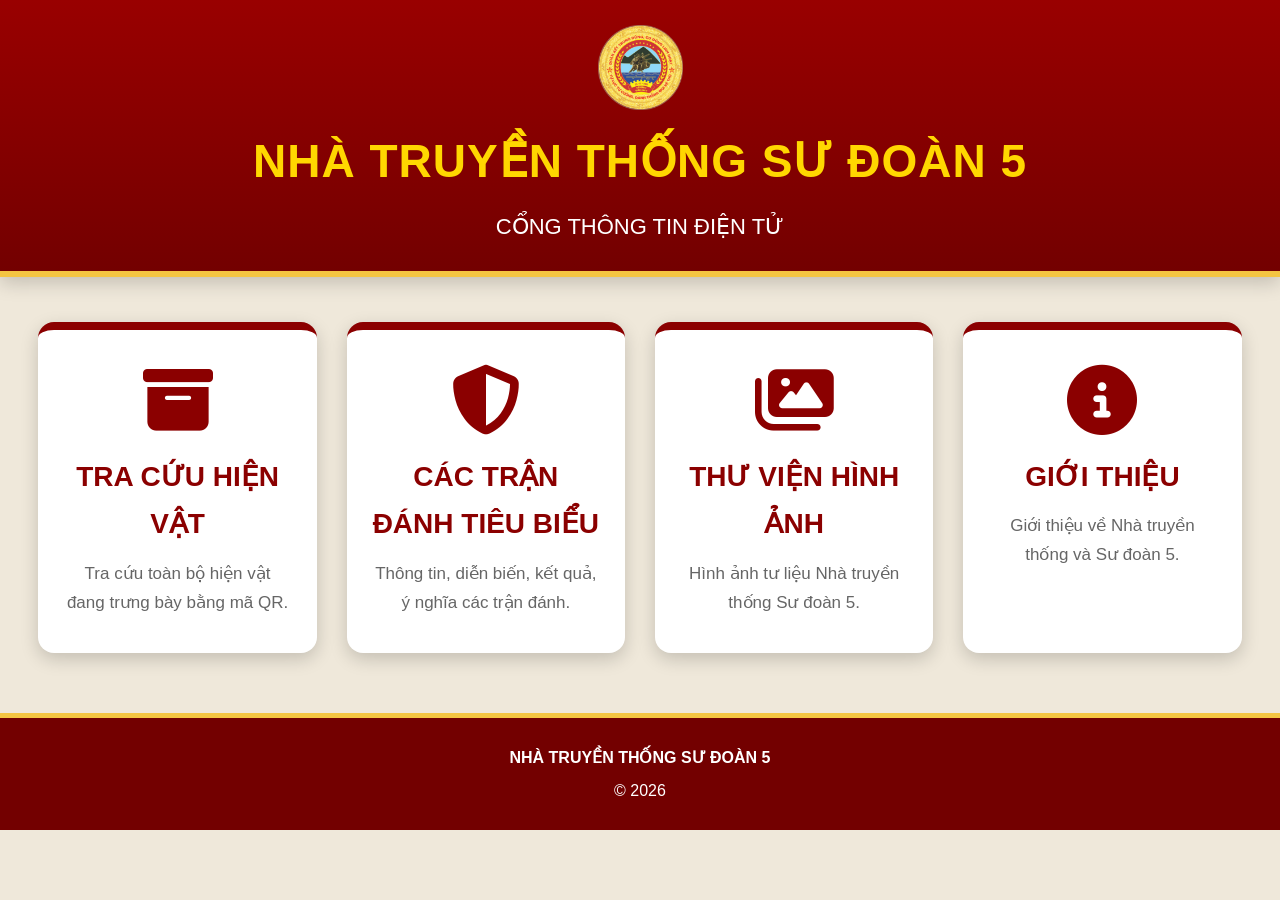
<file: index.html>
<!DOCTYPE html>
<html lang="vi">

<head>

<meta charset="UTF-8">

<meta name="viewport" content="width=device-width, initial-scale=1.0">

<title>Nhà truyền thống Sư đoàn 5</title>

<link rel="stylesheet" href="css/style.css">

<link rel="stylesheet"
href="https://cdnjs.cloudflare.com/ajax/libs/font-awesome/6.5.2/css/all.min.css">

</head>

<body>

<header class="top-header">

<div class="container">

<img src="images/logo.png" class="logo">

<h1>NHÀ TRUYỀN THỐNG SƯ ĐOÀN 5</h1>

<p>CỔNG THÔNG TIN ĐIỆN TỬ</p>

</div>

</header>

<main class="container">

<div class="menu-grid">

<a href="artifacts.html" class="menu-card">

<i class="fa-solid fa-box-archive"></i>

<h2>TRA CỨU HIỆN VẬT</h2>

<p>
Tra cứu toàn bộ hiện vật đang trưng bày bằng mã QR.
</p>

</a>

<a href="battles.html" class="menu-card">

<i class="fa-solid fa-shield-halved"></i>

<h2>CÁC TRẬN ĐÁNH TIÊU BIỂU</h2>

<p>
Thông tin, diễn biến, kết quả, ý nghĩa các trận đánh.
</p>

</a>

<a href="gallery.html" class="menu-card">

<i class="fa-solid fa-images"></i>

<h2>THƯ VIỆN HÌNH ẢNH</h2>

<p>
Hình ảnh tư liệu Nhà truyền thống Sư đoàn 5.
</p>

</a>

<a href="about.html" class="menu-card">

<i class="fa-solid fa-circle-info"></i>

<h2>GIỚI THIỆU</h2>

<p>
Giới thiệu về Nhà truyền thống và Sư đoàn 5.
</p>

</a>

</div>

</main>

<footer>

<p><strong>NHÀ TRUYỀN THỐNG SƯ ĐOÀN 5</strong></p>

<p>© 2026</p>

</footer>

</body>

</html>
</file>
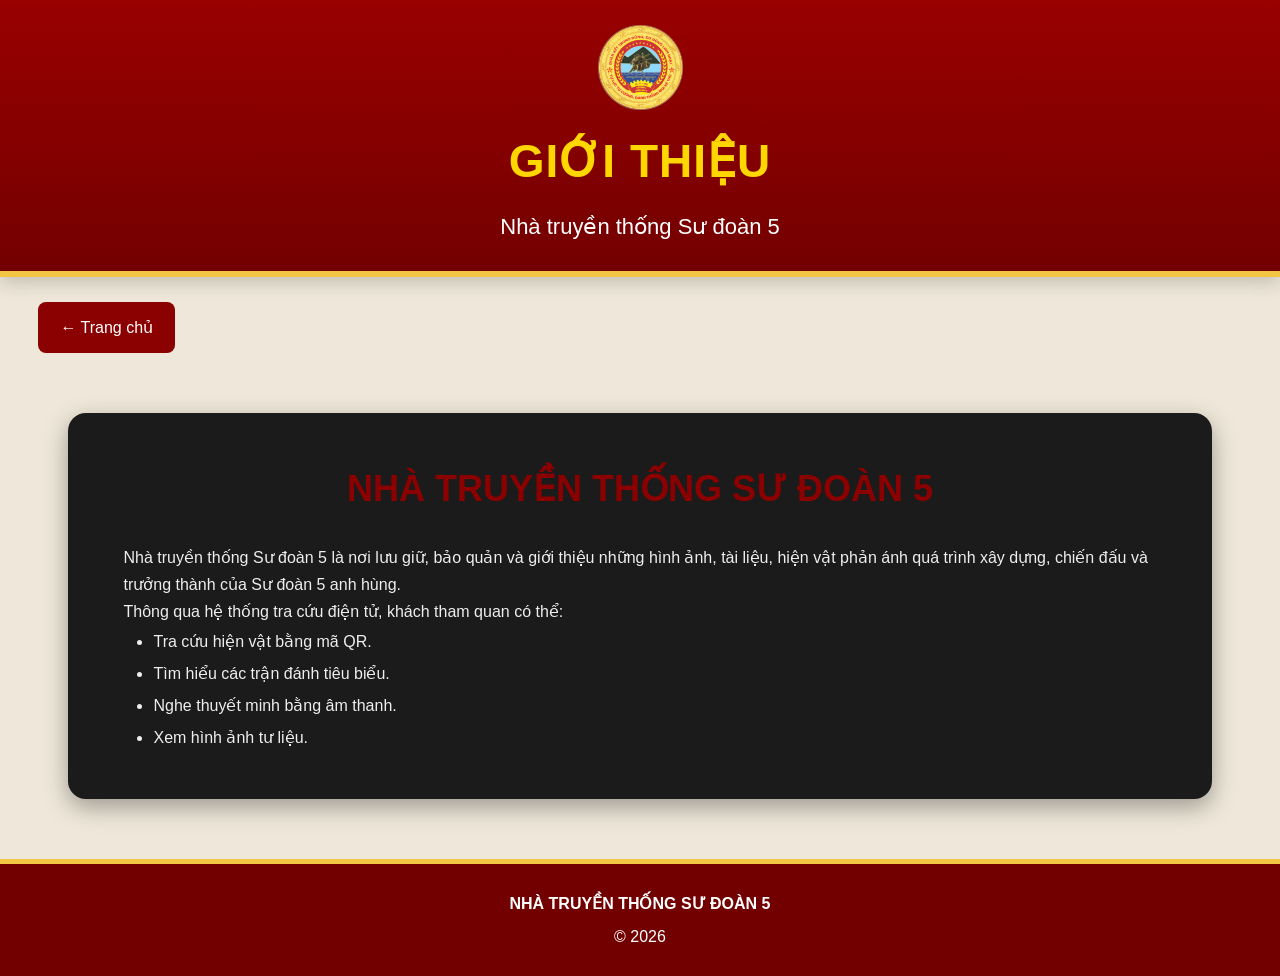
<file: about.html>
<!DOCTYPE html>
<html lang="vi">

<head>

<meta charset="UTF-8">
<meta name="viewport" content="width=device-width, initial-scale=1.0">

<title>Giới thiệu</title>

<link rel="stylesheet" href="css/style.css">

</head>

<body>

<header class="top-header">

<div class="container">

<img src="images/logo.png" class="logo">

<h1>GIỚI THIỆU</h1>

<p>Nhà truyền thống Sư đoàn 5</p>

</div>

</header>

<main class="container">

<a href="index.html" class="back-btn">

← Trang chủ

</a>

<div class="detail-card">

<h2>NHÀ TRUYỀN THỐNG SƯ ĐOÀN 5</h2>

<p>

Nhà truyền thống Sư đoàn 5 là nơi lưu giữ, bảo quản và giới thiệu những hình ảnh, tài liệu,
hiện vật phản ánh quá trình xây dựng, chiến đấu và trưởng thành của Sư đoàn 5 anh hùng.

</p>

<p>

Thông qua hệ thống tra cứu điện tử, khách tham quan có thể:

</p>

<ul style="margin-left:30px;line-height:2">

<li>Tra cứu hiện vật bằng mã QR.</li>

<li>Tìm hiểu các trận đánh tiêu biểu.</li>

<li>Nghe thuyết minh bằng âm thanh.</li>

<li>Xem hình ảnh tư liệu.</li>

</ul>

</div>

</main>

<footer>

<p><strong>NHÀ TRUYỀN THỐNG SƯ ĐOÀN 5</strong></p>

<p>© 2026</p>

</footer>

</body>

</html>
</file>
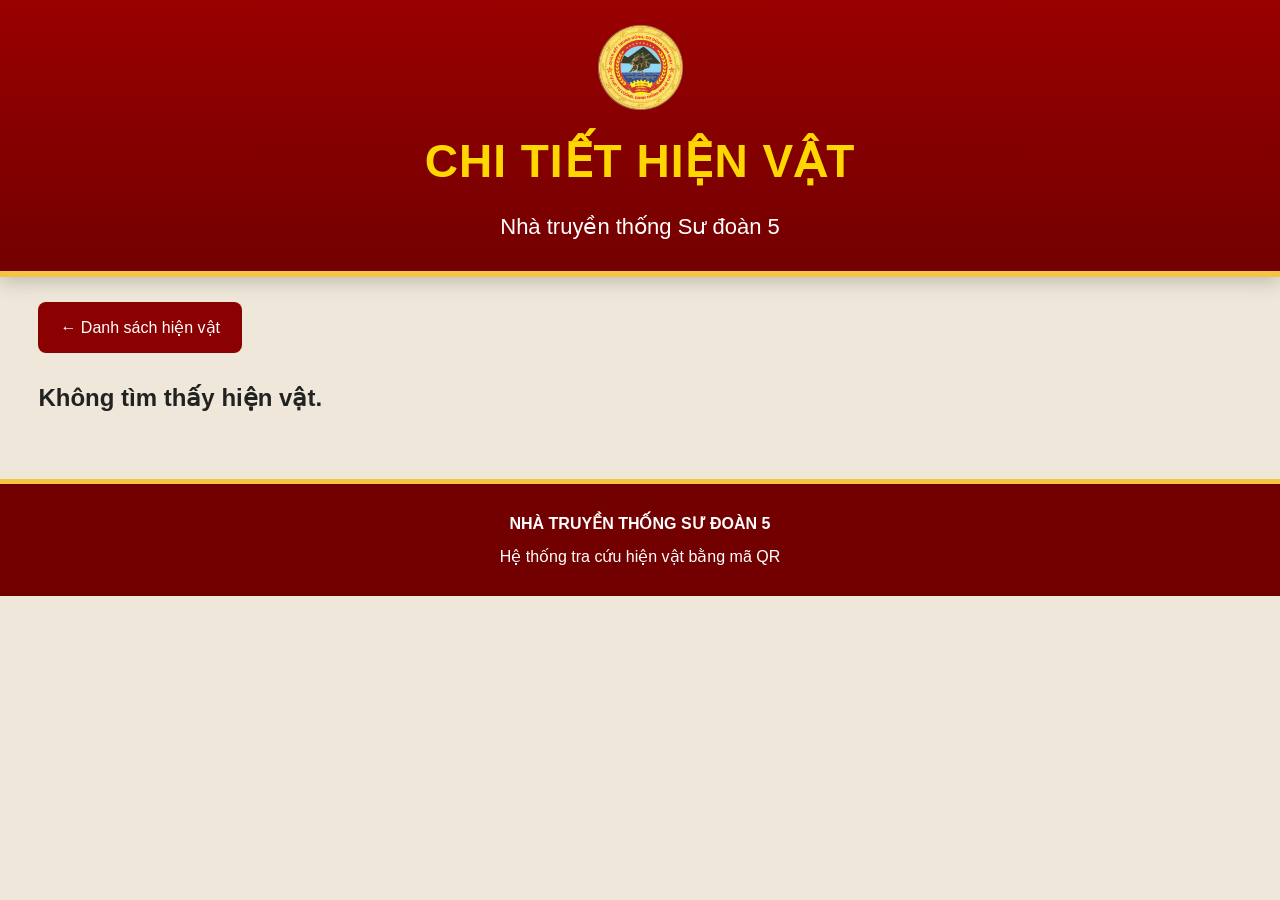
<file: artifact.html>
<!DOCTYPE html>
<html lang="vi">

<head>

<meta charset="UTF-8">
<meta name="viewport" content="width=device-width, initial-scale=1.0">

<title>Chi tiết hiện vật</title>

<link rel="stylesheet" href="css/style.css">

</head>

<body>

<header class="top-header">

<div class="container">

<img src="images/logo.png" class="logo">

<h1>CHI TIẾT HIỆN VẬT</h1>

<p>Nhà truyền thống Sư đoàn 5</p>

</div>

</header>

<main class="container">

<a href="artifacts.html" class="back-btn">
← Danh sách hiện vật
</a>

<div id="detail"></div>

</main>

<footer>

<p><strong>NHÀ TRUYỀN THỐNG SƯ ĐOÀN 5</strong></p>

<p>Hệ thống tra cứu hiện vật bằng mã QR</p>

</footer>

<script>

const params = new URLSearchParams(window.location.search);

const stt = Number(params.get("stt"));

fetch("data/museum.json?v=" + Date.now())

.then(res=>res.json())

.then(data=>{

const item=data.find(x=>Number(x.stt)===stt);

if(!item){

document.getElementById("detail").innerHTML="<h2>Không tìm thấy hiện vật.</h2>";

return;

}

/* ===== HIỆN VẬT STT 1 ===== */

if(item.stt===1){

const ten=item.ten.split(";").map(x=>x.trim());

const sohieu=Array.isArray(item.sohieu)?item.sohieu:String(item.sohieu).split("\n");

const tinhtrang=Array.isArray(item.tinhtrang)?item.tinhtrang:String(item.tinhtrang).split("\n");

let html=`

<div class="detail-card">

<h2>${item.ten}</h2>

<div class="weapon-grid">

`;

for(let i=0;i<3;i++){

html+=`

<div class="weapon-box">

<h3>${ten[i]||""}</h3>

<p><b>Số hiệu</b></p>

<p>${sohieu[i]||""}</p>

<hr>

<p><b>Tình trạng kỹ thuật</b></p>

<p>${tinhtrang[i]||""}</p>

</div>

`;

}

html+=`

</div>

<table>

<tr>

<td>Ghi chú</td>

<td>${item.ghichu||""}</td>

</tr>

</table>

</div>

`;

document.getElementById("detail").innerHTML=html;

return;

}

/* ===== CÁC HIỆN VẬT KHÁC ===== */

const soLieu=item.soluong
?item.soluong
:(Array.isArray(item.sohieu)
?item.sohieu.join("<br>")
:(item.sohieu||""));

const tinhTrang=Array.isArray(item.tinhtrang)
?item.tinhtrang.join("<br>")
:(item.tinhtrang||"");

document.getElementById("detail").innerHTML=`

<div class="detail-card">

<h2>${item.ten}</h2>

<table>

<tr>

<td>Tên hiện vật</td>

<td>${item.ten}</td>

</tr>

<tr>

<td>${item.soluong?"Số lượng":"Số hiệu"}</td>

<td>${soLieu}</td>

</tr>

<tr>

<td>Tình trạng kỹ thuật</td>

<td>${tinhTrang}</td>

</tr>

<tr>

<td>Ghi chú</td>

<td>${item.ghichu||""}</td>

</tr>

</table>

</div>

`;

})

.catch(()=>{

document.getElementById("detail").innerHTML="<h2>Lỗi tải dữ liệu.</h2>";

});

</script>

</body>

</html>
</file>
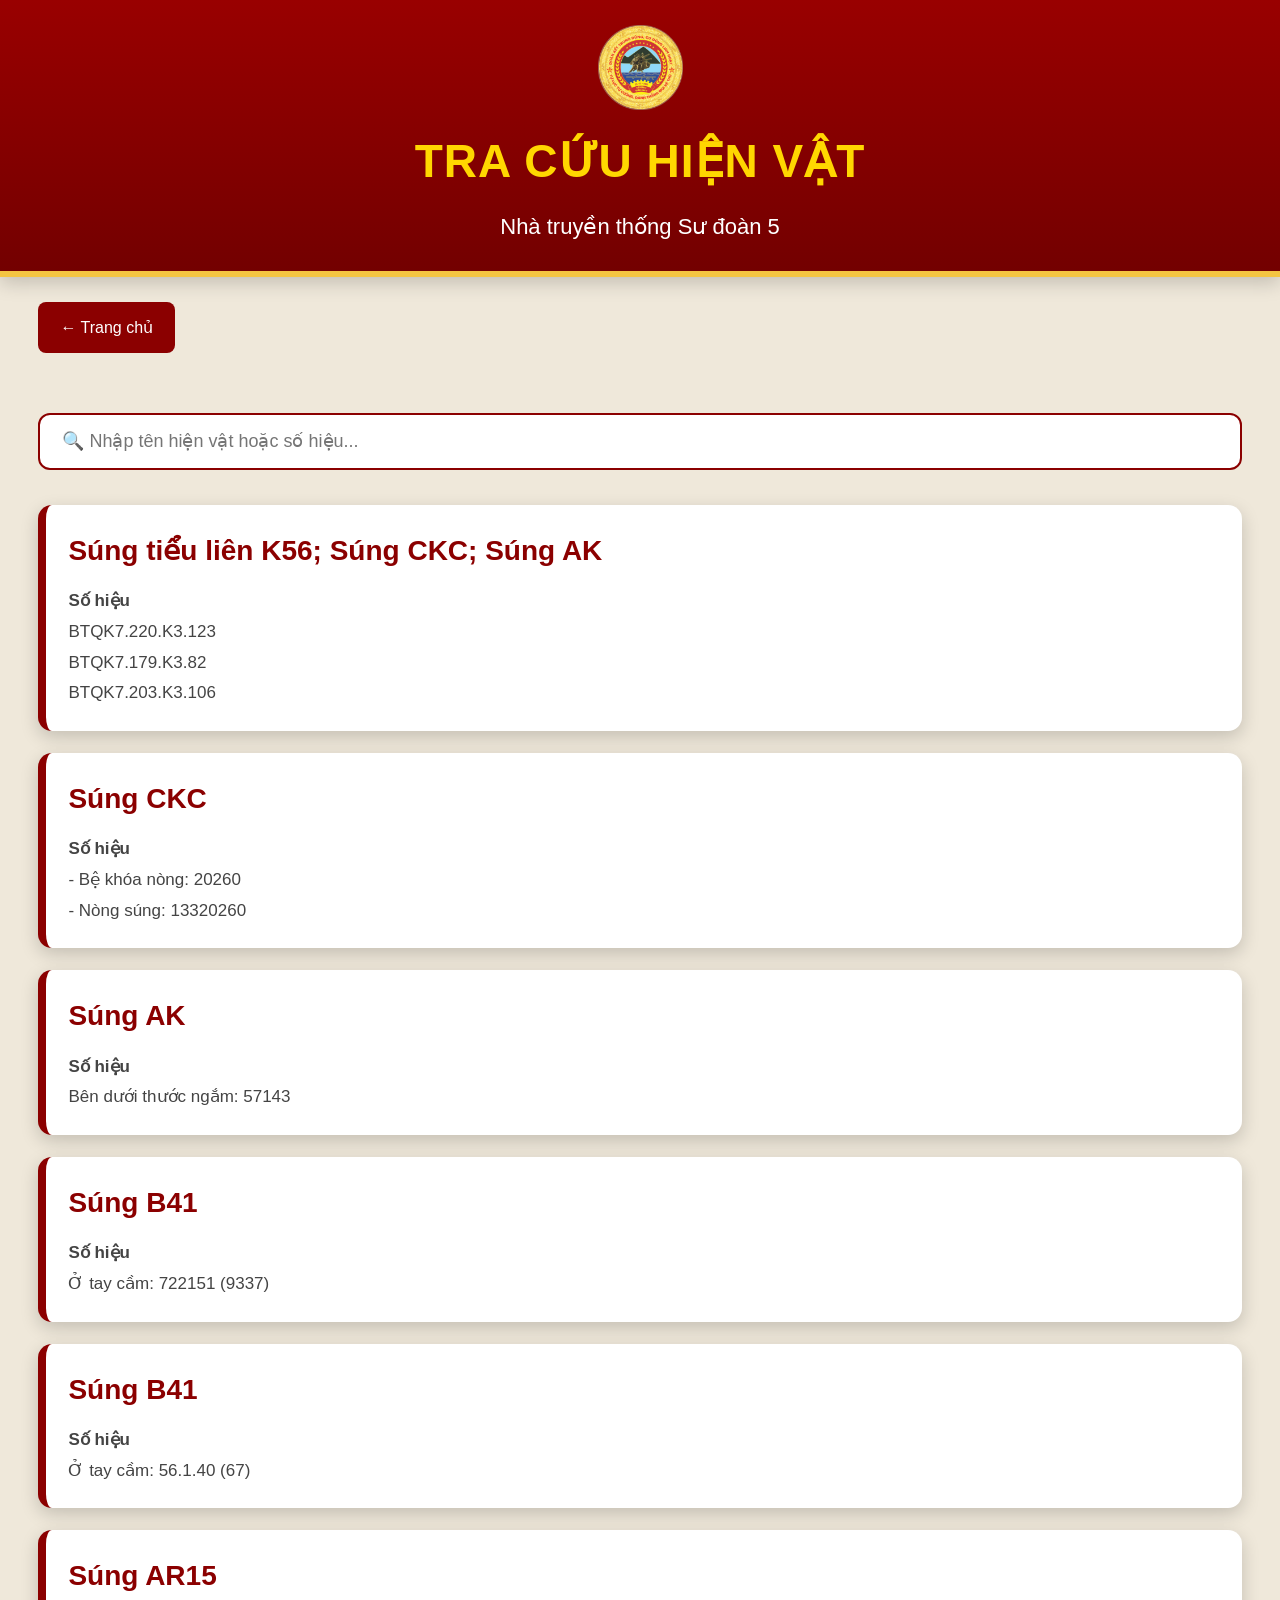
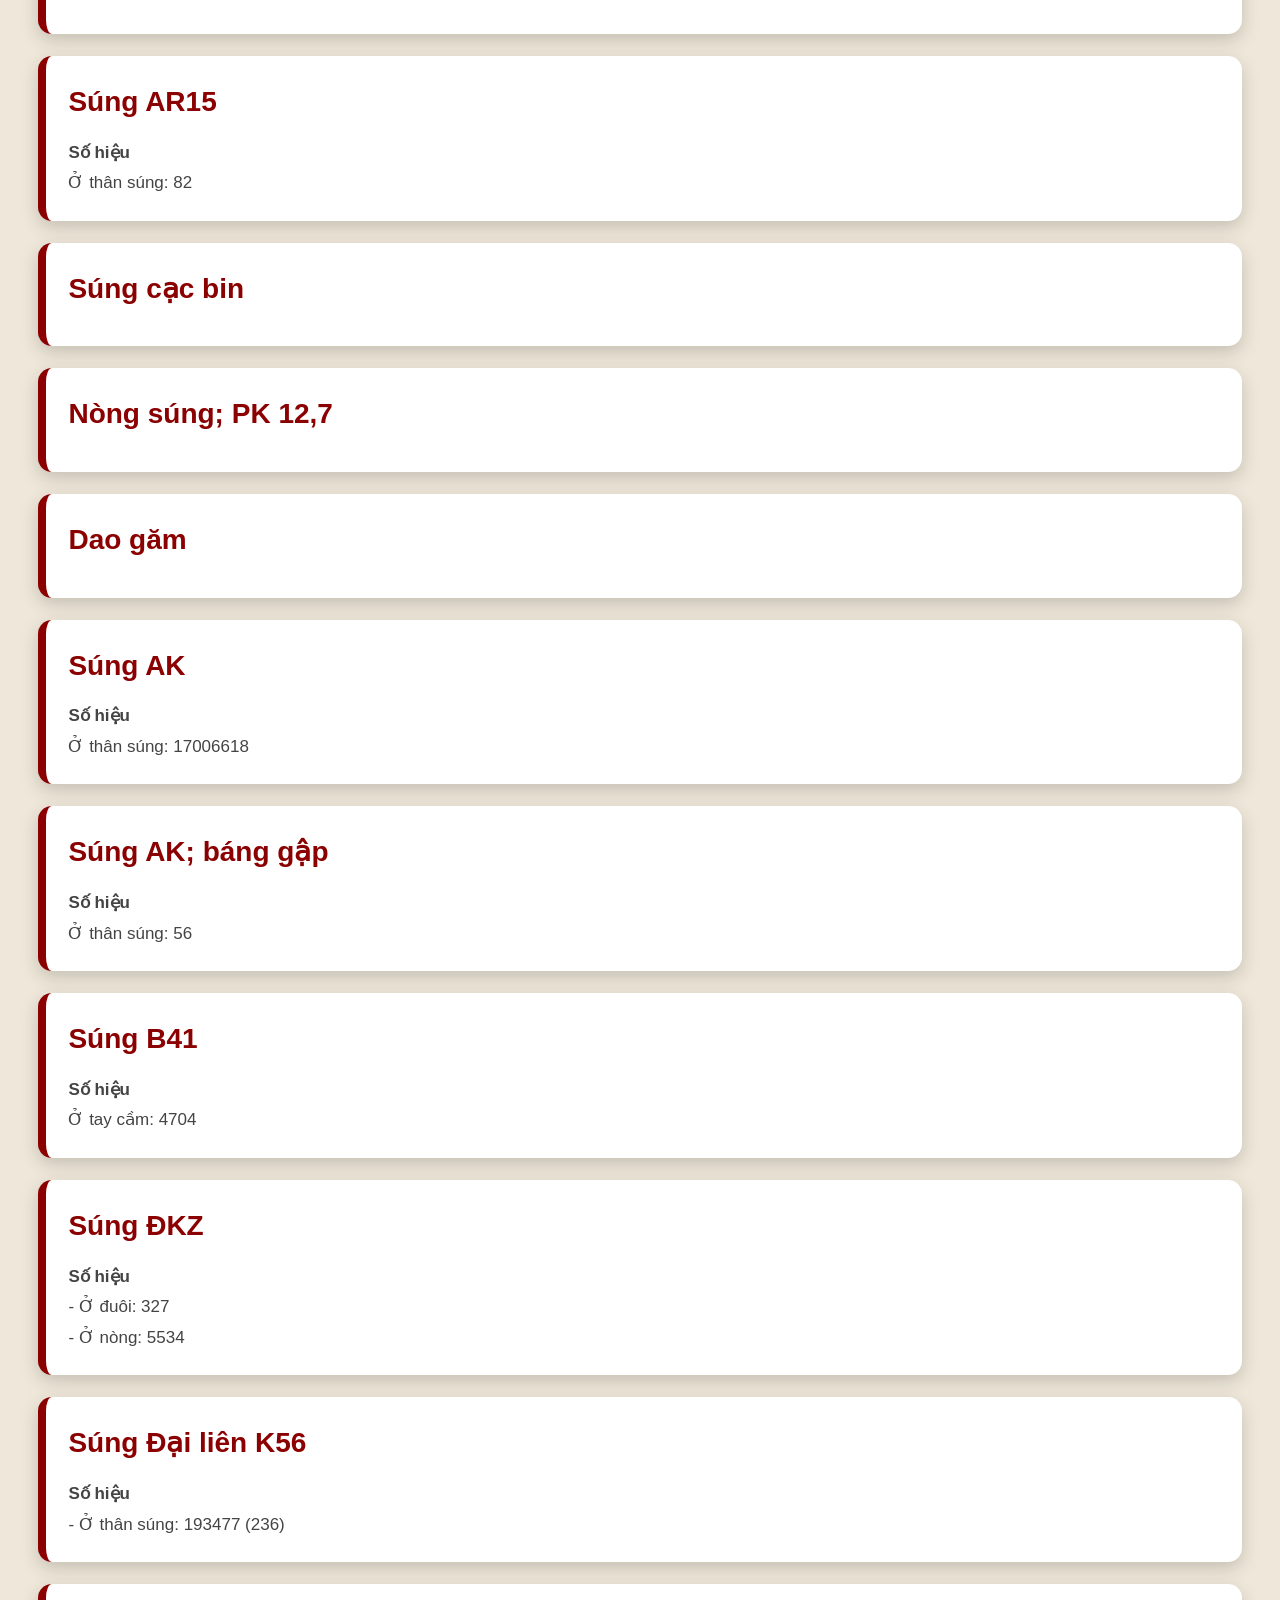
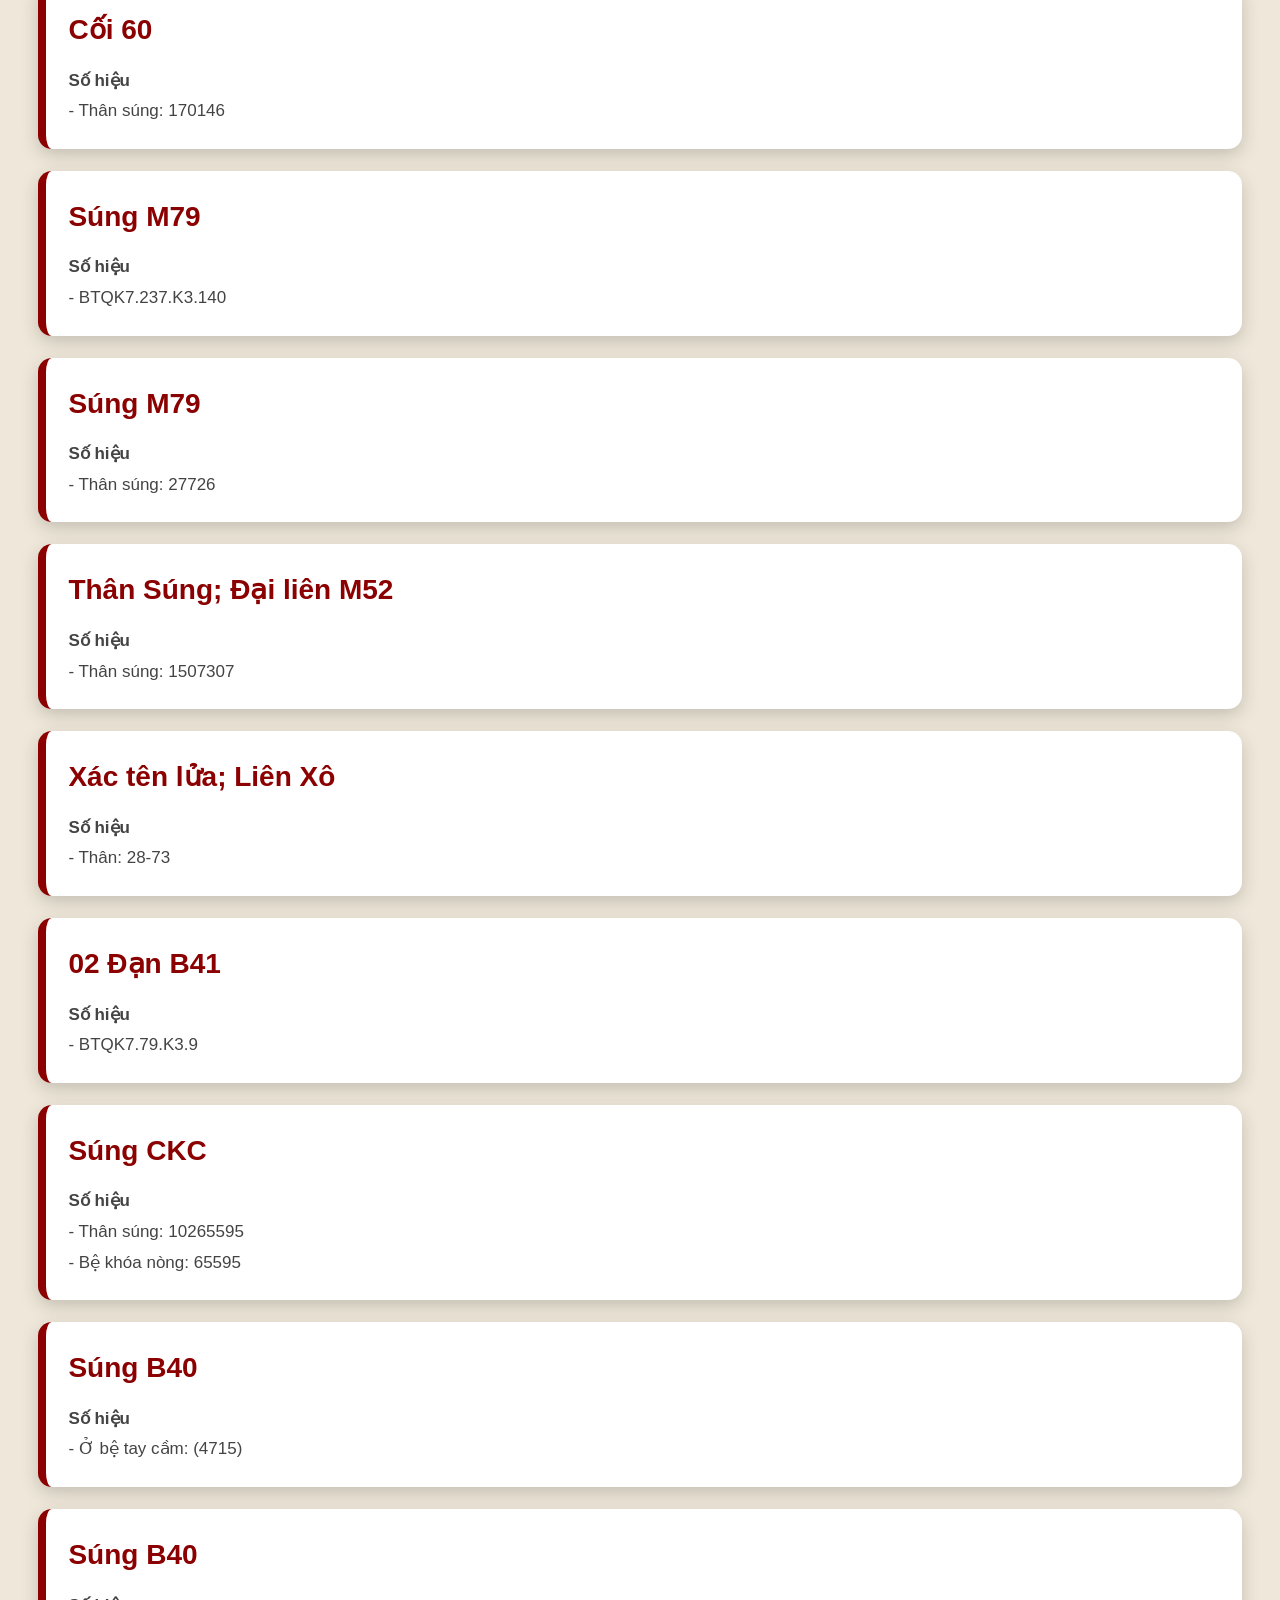
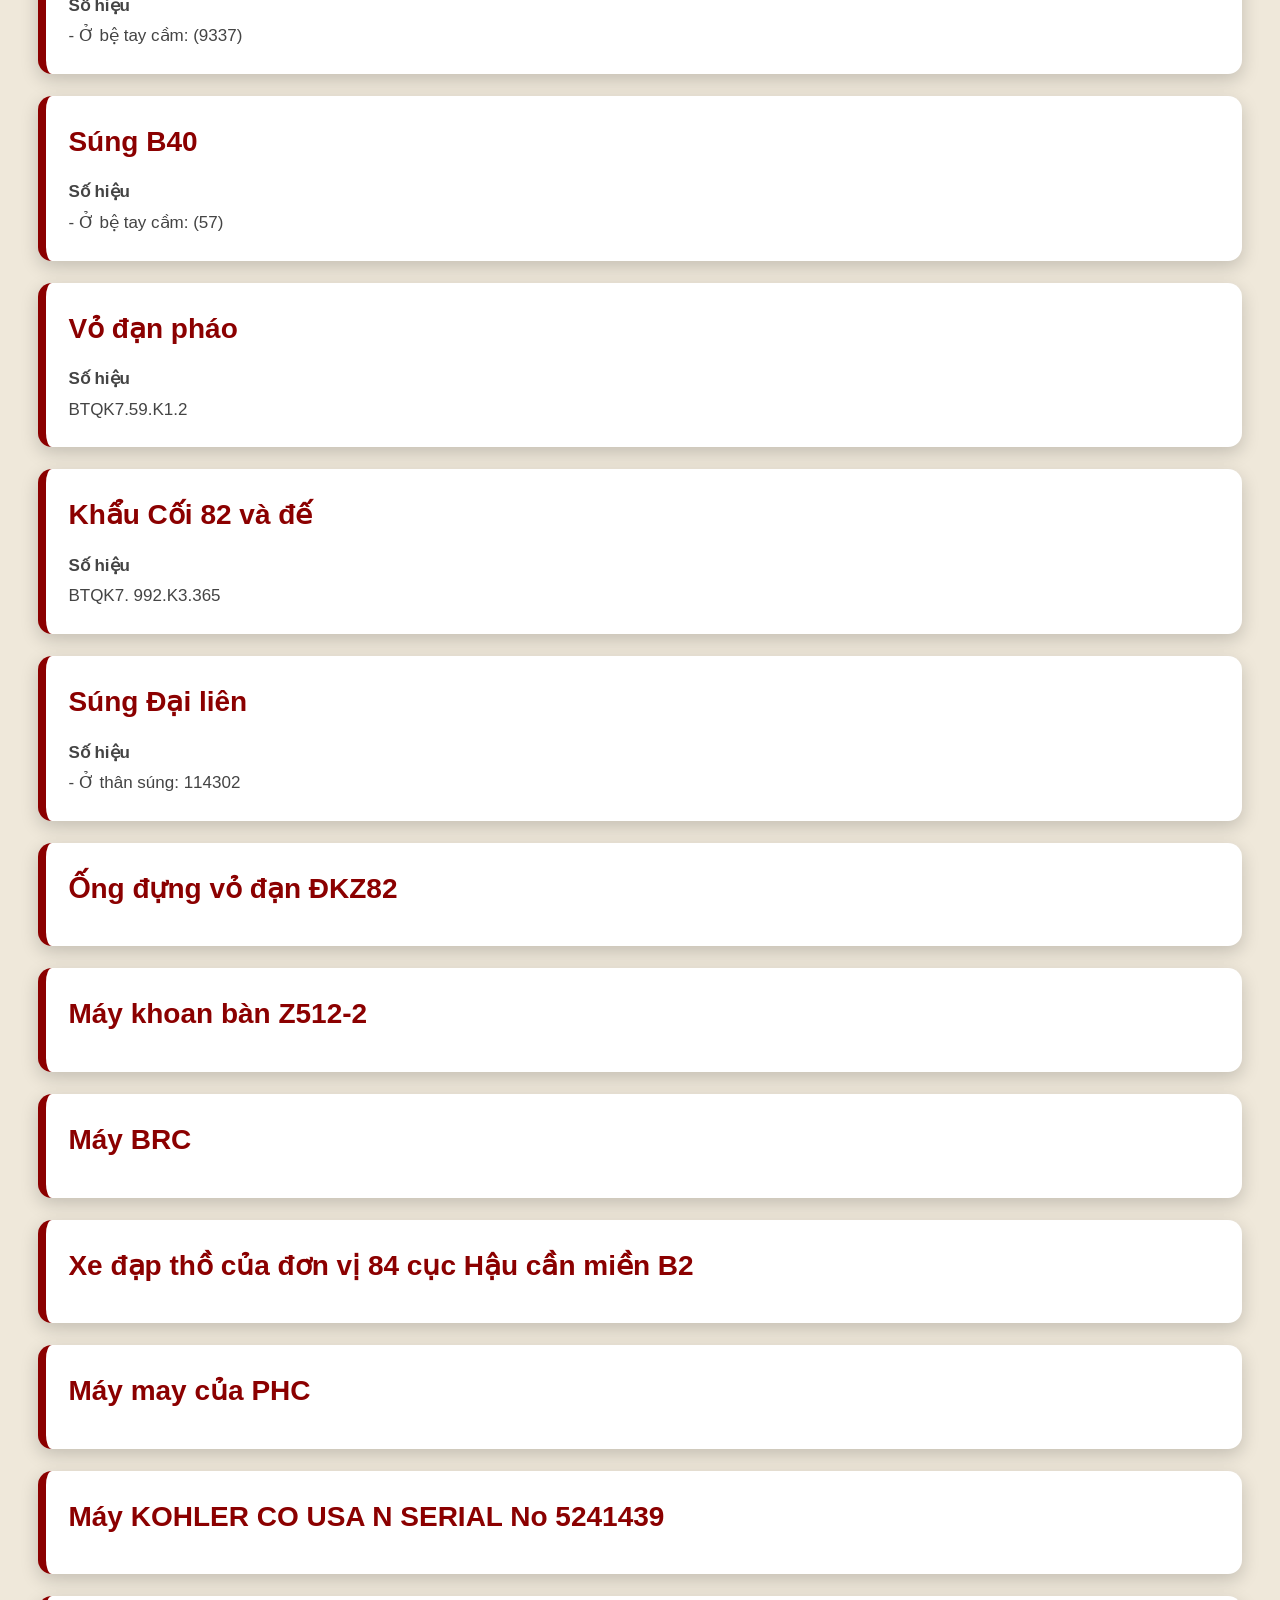
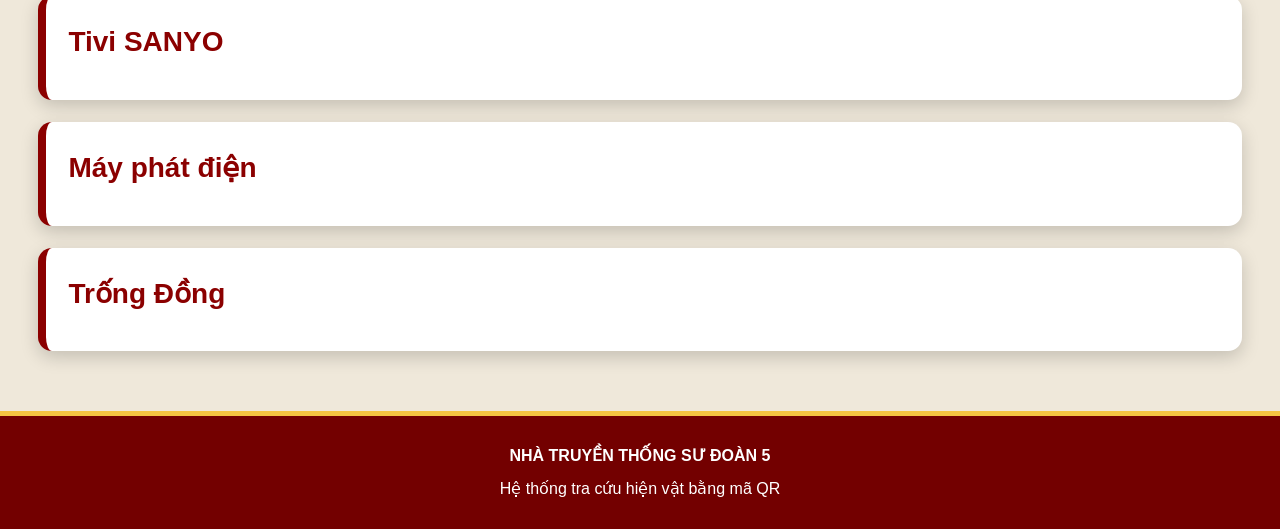
<file: artifacts.html>
<!DOCTYPE html>
<html lang="vi">

<head>

<meta charset="UTF-8">
<meta name="viewport" content="width=device-width, initial-scale=1.0">

<title>Tra cứu hiện vật</title>

<link rel="stylesheet" href="css/style.css">

</head>

<body>

<header class="top-header">

<div class="container">

<img src="images/logo.png" class="logo">

<h1>TRA CỨU HIỆN VẬT</h1>

<p>Nhà truyền thống Sư đoàn 5</p>

</div>

</header>

<main class="container">

<a href="index.html" class="back-btn">
← Trang chủ
</a>

<input
type="text"
id="search"
placeholder="🔍 Nhập tên hiện vật hoặc số hiệu...">

<div id="artifact-list"></div>

</main>

<footer>

<p><strong>NHÀ TRUYỀN THỐNG SƯ ĐOÀN 5</strong></p>

<p>Hệ thống tra cứu hiện vật bằng mã QR</p>

</footer>

<script src="js/app.js"></script>

</body>

</html>
</file>
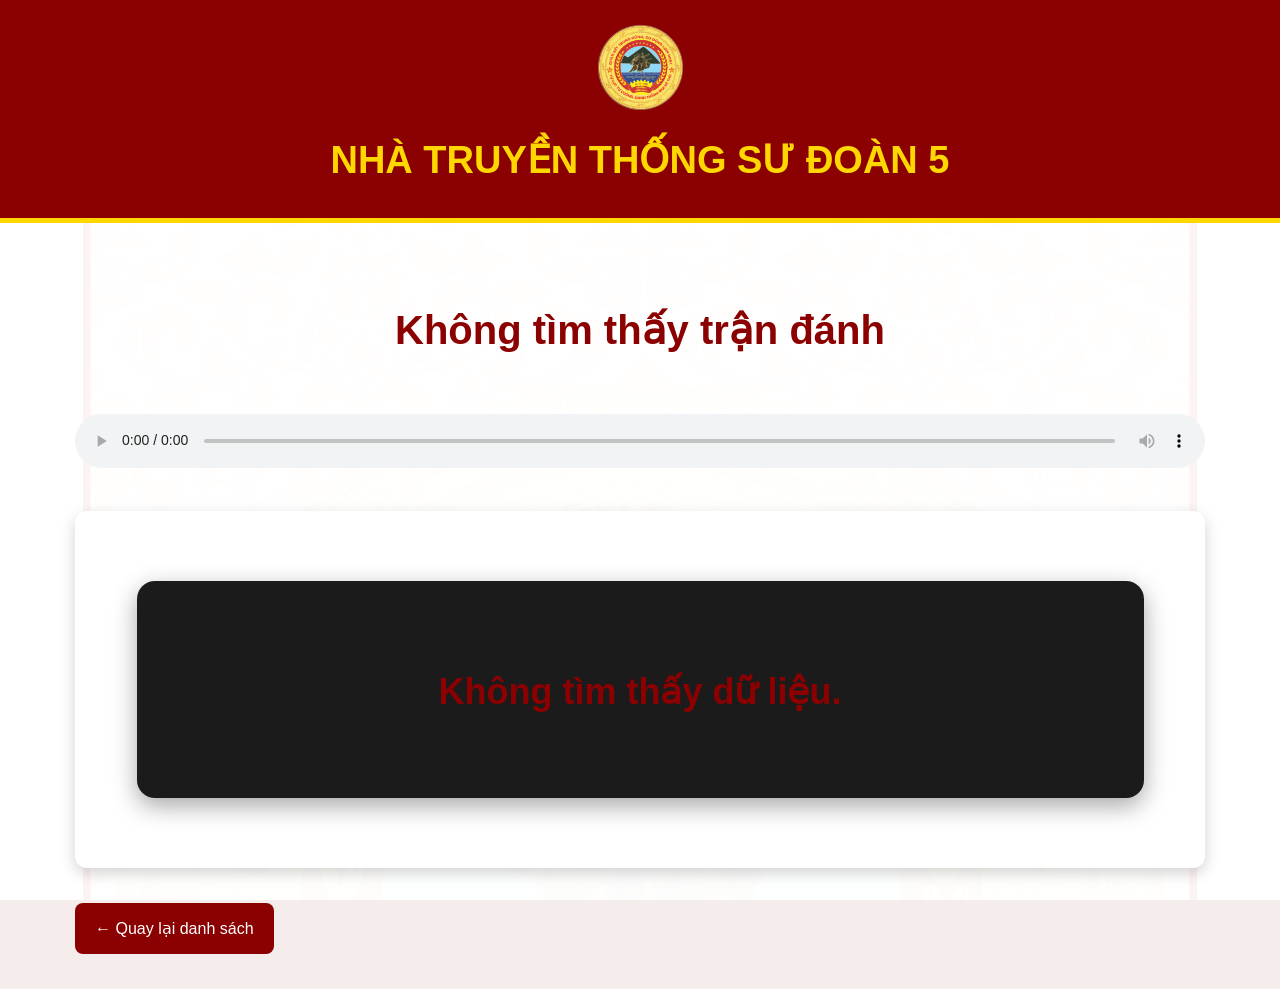
<file: battle.html>
<!DOCTYPE html>
<html lang="vi">

<head>

<meta charset="UTF-8">
<meta name="viewport" content="width=device-width, initial-scale=1.0">

<title>Trận đánh tiêu biểu</title>

<link rel="stylesheet" href="css/style.css">

<style>

body{
    margin:0;
    font-family:Arial,Helvetica,sans-serif;
    background:#7b0f12;
    background-image:url("images/battle-bg.png");
    background-size:cover;
    background-attachment:fixed;
}

.overlay{
    min-height:100vh;
    background:rgba(255,255,255,.92);
}

.header{

    background:#8b0000;

    color:#ffd700;

    text-align:center;

    padding:25px;

    border-bottom:5px solid gold;

}

.header img{

    width:85px;

    margin-bottom:10px;

}

.header h1{

    margin:0;

    font-size:38px;

}

.container{

    max-width:1200px;

    margin:auto;

    padding:35px;

}

#cover{

    width:100%;

    border-radius:12px;

    margin-bottom:30px;

    box-shadow:0 6px 15px rgba(0,0,0,.25);

}

#title{

    color:#8b0000;

    text-align:center;

    margin-bottom:25px;

    font-size:40px;

}

audio{

    width:100%;

    margin-bottom:35px;

}

#content{

    background:#fff;

    border-radius:12px;

    padding:35px;

    line-height:2;

    font-size:18px;

    color:#222;

    box-shadow:0 5px 15px rgba(0,0,0,.18);

}

#content h1{

    color:#8b0000;

    text-align:center;

}

#content h2{

    color:#8b0000;

    margin-top:30px;

}

.back{

    display:inline-block;

    margin-top:35px;

    padding:12px 20px;

    background:#8b0000;

    color:#fff;

    text-decoration:none;

    border-radius:8px;

}

.back:hover{

    background:#b00000;

}

</style>

</head>

<body>

<div class="overlay">

<div class="header">

<img src="images/logo.png">

<h1>NHÀ TRUYỀN THỐNG SƯ ĐOÀN 5</h1>

</div>

<div class="container">

<img id="cover">

<h2 id="title"></h2>

<audio id="player" controls></audio>

<div id="content"></div>

<a href="battles.html" class="back">← Quay lại danh sách</a>

</div>

</div>

<script src="js/battle.js"></script>

</body>

</html>
</file>
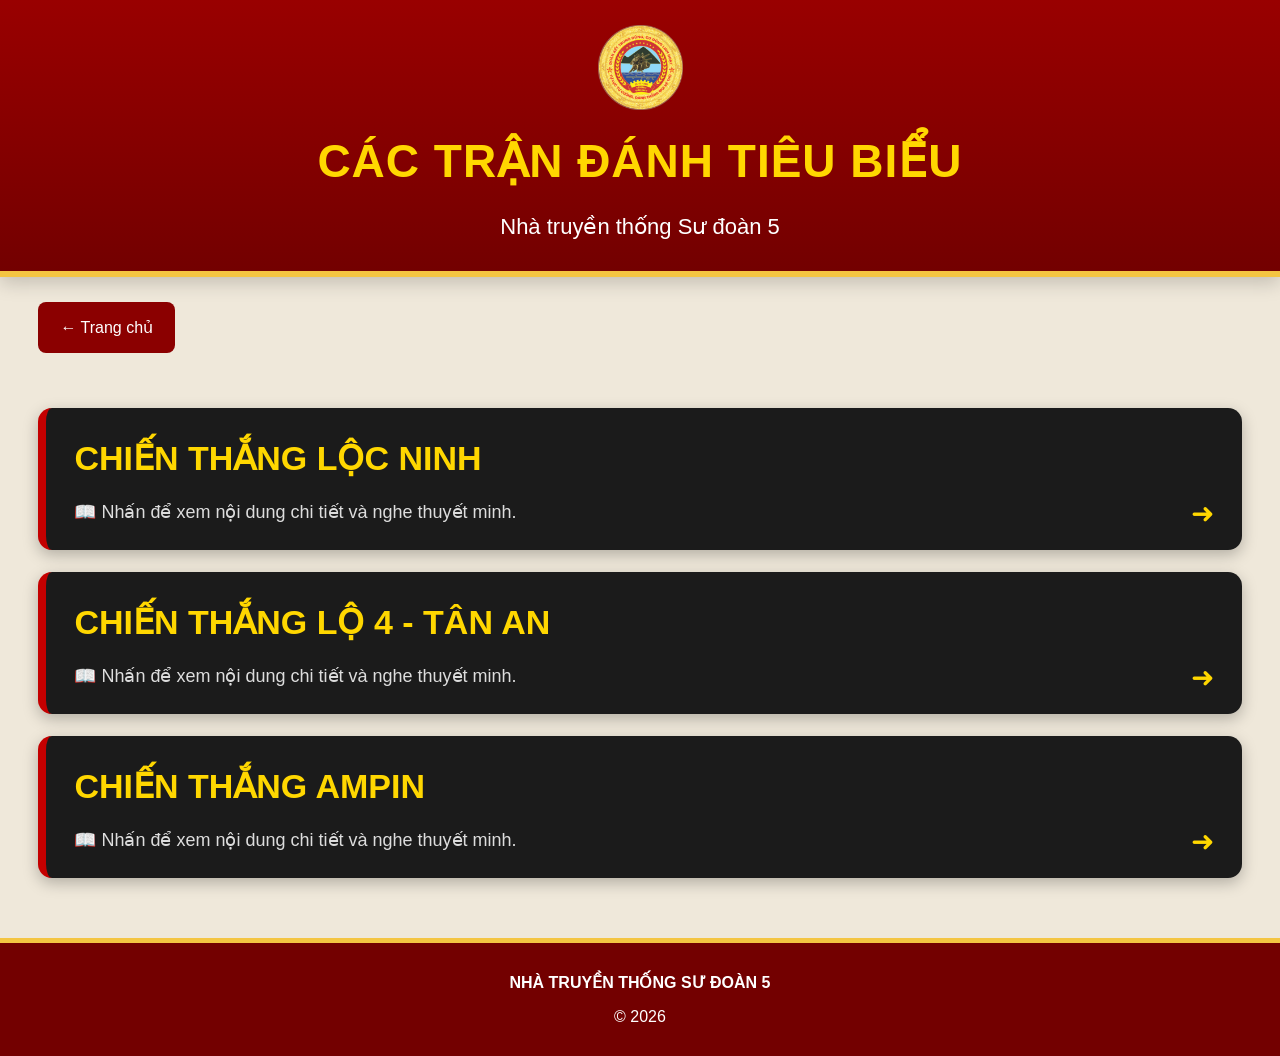
<file: battles.html>
<!DOCTYPE html>
<html lang="vi">

<head>

<meta charset="UTF-8">
<meta name="viewport" content="width=device-width, initial-scale=1.0">

<title>Các trận đánh tiêu biểu</title>

<link rel="stylesheet" href="css/style.css">

</head>

<body>

<header class="top-header">

<div class="container">

<img src="images/logo.png" class="logo">

<h1>CÁC TRẬN ĐÁNH TIÊU BIỂU</h1>

<p>Nhà truyền thống Sư đoàn 5</p>

</div>

</header>

<main class="container">

<a href="index.html" class="back-btn">← Trang chủ</a>

<div id="list"></div>

</main>

<footer>

<p><strong>NHÀ TRUYỀN THỐNG SƯ ĐOÀN 5</strong></p>

<p>© 2026</p>

</footer>

<script src="js/battles.js"></script>

</body>

</html>
</file>
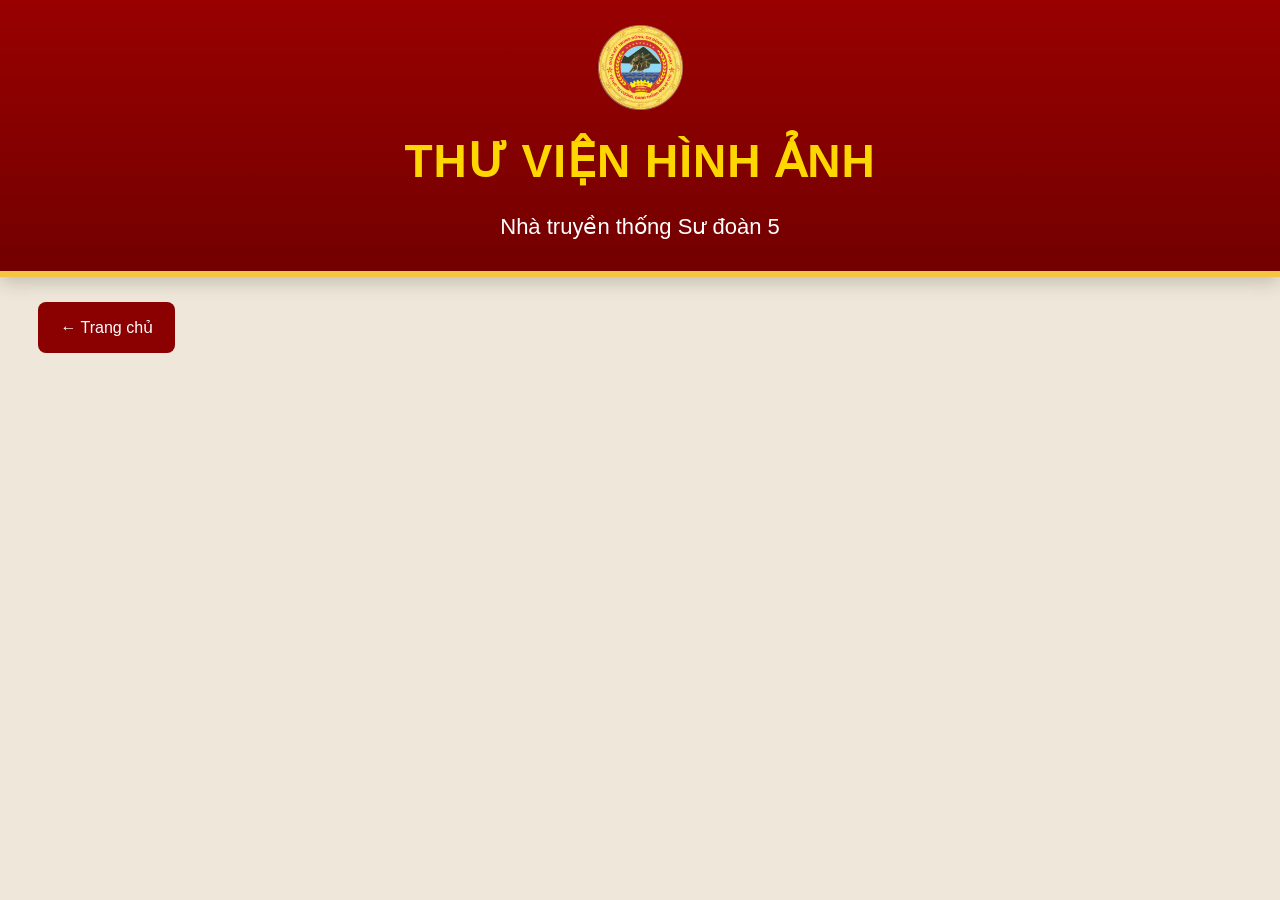
<file: gallery.html>
<!DOCTYPE html>
<html lang="vi">

<head>

<meta charset="UTF-8">

<meta name="viewport" content="width=device-width, initial-scale=1.0">

<title>Thư viện hình ảnh</title>

<link rel="stylesheet" href="css/style.css">

</head>

<body>

<header class="top-header">

<img src="images/logo.png" class="logo">

<h1>THƯ VIỆN HÌNH ẢNH</h1>

<p>Nhà truyền thống Sư đoàn 5</p>

</header>

<div class="container">

<a href="index.html" class="back-btn">
← Trang chủ
</a>

<div id="gallery" class="gallery"></div>

</div>

<script src="js/gallery.js"></script>

</body>

</html>
</file>
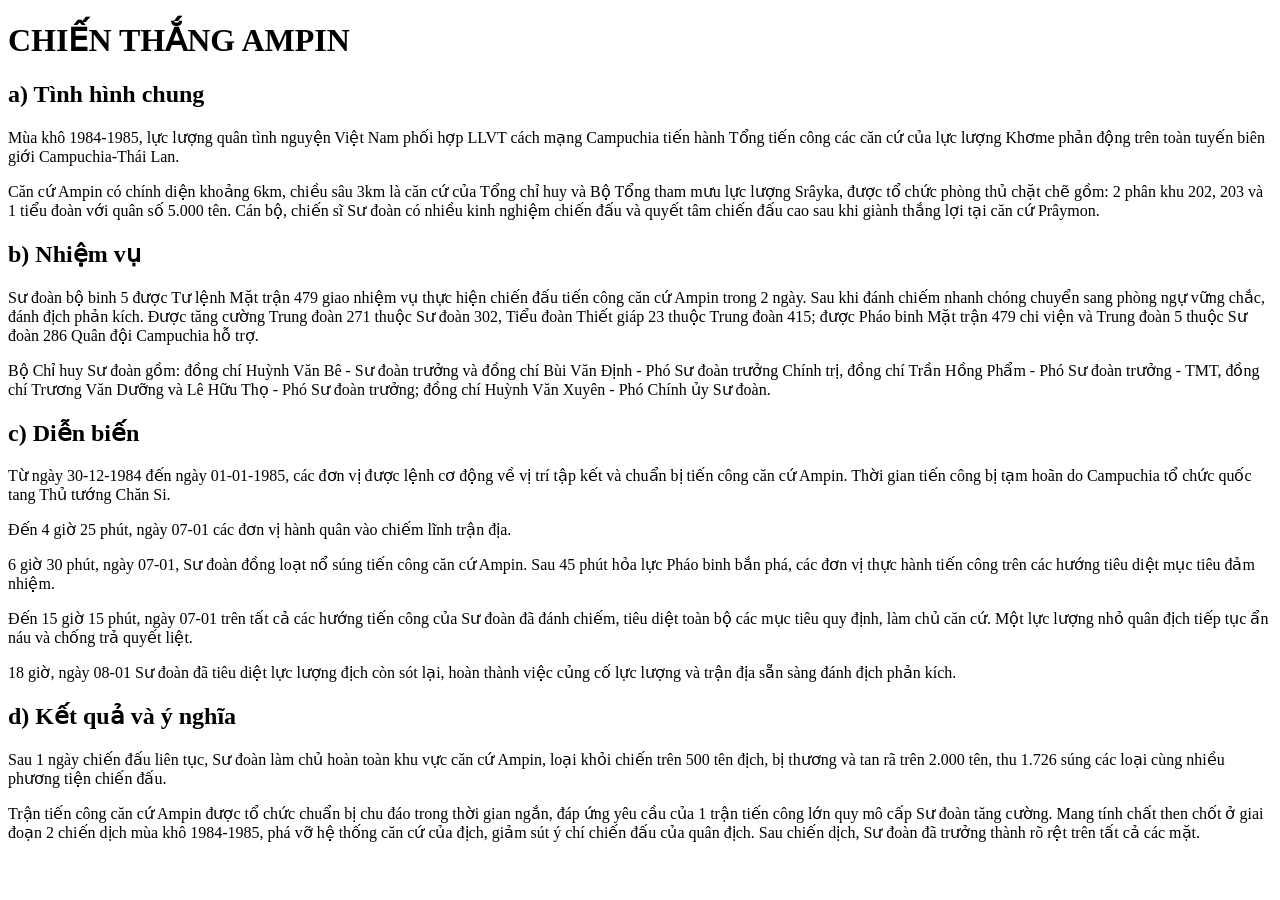
<file: documents/Trận chiến thắng Ampin.html>
<!DOCTYPE html>
<html lang="vi">
<head>
<meta charset="utf-8">
<title></title>
</head>
<body>

<h1>CHIẾN THẮNG AMPIN</h1>
<h2>a) Tình hình chung</h2>
<p>Mùa khô 1984-1985, lực lượng quân tình nguyện Việt Nam phối hợp LLVT cách mạng Campuchia tiến hành Tổng tiến công các căn cứ của lực lượng Khơme phản động trên toàn tuyến biên giới Campuchia-Thái Lan.</p>
<p>Căn cứ Ampin có chính diện khoảng 6km, chiều sâu 3km là căn cứ của Tổng chỉ huy và Bộ Tổng tham mưu lực lượng Srâyka, được tổ chức phòng thủ chặt chẽ gồm: 2 phân khu 202, 203 và 1 tiểu đoàn với quân số 5.000 tên. Cán bộ, chiến sĩ Sư đoàn có nhiều kinh nghiệm chiến đấu và quyết tâm chiến đấu cao sau khi giành thắng lợi tại căn cứ Prâymon.</p>
<h2>b) Nhiệm vụ</h2>
<p>Sư đoàn bộ binh 5 được Tư lệnh Mặt trận 479 giao nhiệm vụ thực hiện chiến đấu tiến công căn cứ Ampin trong 2 ngày. Sau khi đánh chiếm nhanh chóng chuyển sang phòng ngự vững chắc, đánh địch phản kích. Được tăng cường Trung đoàn 271 thuộc Sư đoàn 302, Tiểu đoàn Thiết giáp 23 thuộc Trung đoàn 415; được Pháo binh Mặt trận 479 chi viện và Trung đoàn 5 thuộc Sư đoàn 286 Quân đội Campuchia hỗ trợ.</p>
<p>Bộ Chỉ huy Sư đoàn gồm: đồng chí Huỳnh Văn Bê - Sư đoàn trưởng và đồng chí Bùi Văn Định - Phó Sư đoàn trưởng Chính trị, đồng chí Trần Hồng Phẩm - Phó Sư đoàn trưởng - TMT, đồng chí Trương Văn Dưỡng và Lê Hữu Thọ - Phó Sư đoàn trưởng; đồng chí Huỳnh Văn Xuyên - Phó Chính ủy Sư đoàn.</p>
<h2>c) Diễn biến</h2>
<p>Từ ngày 30-12-1984 đến ngày 01-01-1985, các đơn vị được lệnh cơ động về vị trí tập kết và chuẩn bị tiến công căn cứ Ampin. Thời gian tiến công bị tạm hoãn do Campuchia tổ chức quốc tang Thủ tướng Chăn Si.</p>
<p>Đến 4 giờ 25 phút, ngày 07-01 các đơn vị hành quân vào chiếm lĩnh trận địa.</p>
<p>6 giờ 30 phút, ngày 07-01, Sư đoàn đồng loạt nổ súng tiến công căn cứ Ampin. Sau 45 phút hỏa lực Pháo binh bắn phá, các đơn vị thực hành tiến công trên các hướng tiêu diệt mục tiêu đảm nhiệm.</p>
<p>Đến 15 giờ 15 phút, ngày 07-01 trên tất cả các hướng tiến công của Sư đoàn đã đánh chiếm, tiêu diệt toàn bộ các mục tiêu quy định, làm chủ căn cứ. Một lực lượng nhỏ quân địch tiếp tục ẩn náu và chống trả quyết liệt.</p>
<p>18 giờ, ngày 08-01 Sư đoàn đã tiêu diệt lực lượng địch còn sót lại, hoàn thành việc củng cố lực lượng và trận địa sẵn sàng đánh địch phản kích.</p>
<h2>d) Kết quả và ý nghĩa</h2>
<p>Sau 1 ngày chiến đấu liên tục, Sư đoàn làm chủ hoàn toàn khu vực căn cứ Ampin, loại khỏi chiến trên 500 tên địch, bị thương và tan rã trên 2.000 tên, thu 1.726 súng các loại cùng nhiều phương tiện chiến đấu.</p>
<p>Trận tiến công căn cứ Ampin được tổ chức chuẩn bị chu đáo trong thời gian ngắn, đáp ứng yêu cầu của 1 trận tiến công lớn quy mô cấp Sư đoàn tăng cường. Mang tính chất then chốt ở giai đoạn 2 chiến dịch mùa khô 1984-1985, phá vỡ hệ thống căn cứ của địch, giảm sút ý chí chiến đấu của quân địch. Sau chiến dịch, Sư đoàn đã trưởng thành rõ rệt trên tất cả các mặt.</p>


</body>
</html>
</file>
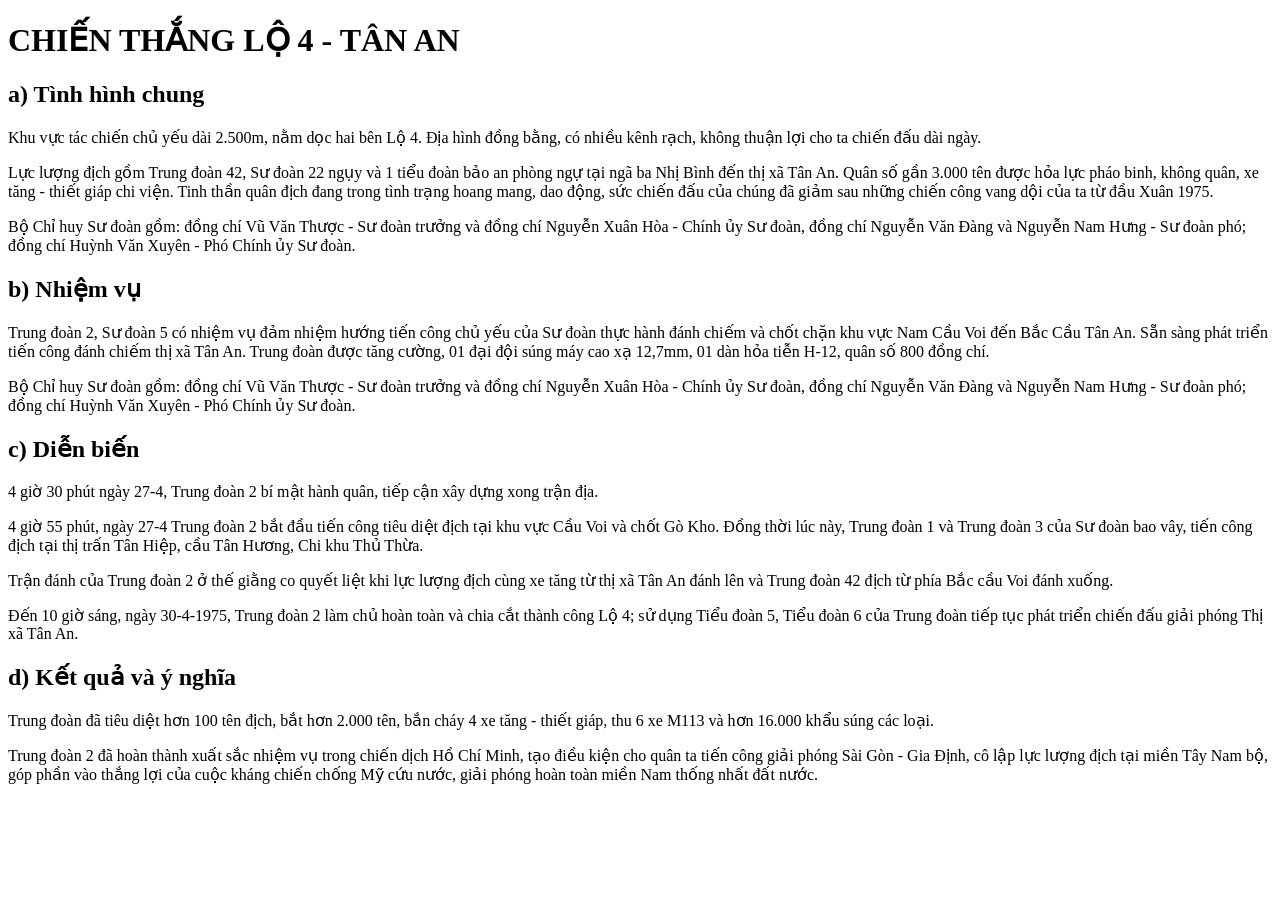
<file: documents/Trận chiến thắng Lộ 4 - Tân An.html>
<!DOCTYPE html>
<html lang="vi">
<head>
<meta charset="utf-8">
<title></title>
</head>
<body>

<h1>CHIẾN THẮNG LỘ 4 - TÂN AN</h1>
<h2>a) Tình hình chung</h2>
<p>Khu vực tác chiến chủ yếu dài 2.500m, nằm dọc hai bên Lộ 4. Địa hình đồng bằng, có nhiều kênh rạch, không thuận lợi cho ta chiến đấu dài ngày.</p>
<p>Lực lượng địch gồm Trung đoàn 42, Sư đoàn 22 ngụy và 1 tiểu đoàn bảo an phòng ngự tại ngã ba Nhị Bình đến thị xã Tân An. Quân số gần 3.000 tên được hỏa lực pháo binh, không quân, xe tăng - thiết giáp chi viện. Tinh thần quân địch đang trong tình trạng hoang mang, dao động, sức chiến đấu của chúng đã giảm sau những chiến công vang dội của ta từ đầu Xuân 1975.</p>
<p>Bộ Chỉ huy Sư đoàn gồm: đồng chí Vũ Văn Thược - Sư đoàn trưởng và đồng chí Nguyễn Xuân Hòa - Chính ủy Sư đoàn, đồng chí Nguyễn Văn Đàng và Nguyễn Nam Hưng - Sư đoàn phó; đồng chí Huỳnh Văn Xuyên - Phó Chính ủy Sư đoàn.</p>
<h2>b) Nhiệm vụ</h2>
<p>Trung đoàn 2, Sư đoàn 5 có nhiệm vụ đảm nhiệm hướng tiến công chủ yếu của Sư đoàn thực hành đánh chiếm và chốt chặn khu vực Nam Cầu Voi đến Bắc Cầu Tân An. Sẵn sàng phát triển tiến công đánh chiếm thị xã Tân An. Trung đoàn được tăng cường, 01 đại đội súng máy cao xạ 12,7mm, 01 dàn hỏa tiễn H-12, quân số 800 đồng chí.</p>
<p>Bộ Chỉ huy Sư đoàn gồm: đồng chí Vũ Văn Thược - Sư đoàn trưởng và đồng chí Nguyễn Xuân Hòa - Chính ủy Sư đoàn, đồng chí Nguyễn Văn Đàng và Nguyễn Nam Hưng - Sư đoàn phó; đồng chí Huỳnh Văn Xuyên - Phó Chính ủy Sư đoàn.</p>
<h2>c) Diễn biến</h2>
<p>4 giờ 30 phút ngày 27-4, Trung đoàn 2 bí mật hành quân, tiếp cận xây dựng xong trận địa.</p>
<p>4 giờ 55 phút, ngày 27-4 Trung đoàn 2 bắt đầu tiến công tiêu diệt địch tại khu vực Cầu Voi và chốt Gò Kho. Đồng thời lúc này, Trung đoàn 1 và Trung đoàn 3 của Sư đoàn bao vây, tiến công địch tại thị trấn Tân Hiệp, cầu Tân Hương, Chi khu Thủ Thừa.</p>
<p>Trận đánh của Trung đoàn 2 ở thế giằng co quyết liệt khi lực lượng địch cùng xe tăng từ thị xã Tân An đánh lên và Trung đoàn 42 địch từ phía Bắc cầu Voi đánh xuống.</p>
<p>Đến 10 giờ sáng, ngày 30-4-1975, Trung đoàn 2 làm chủ hoàn toàn và chia cắt thành công Lộ 4; sử dụng Tiểu đoàn 5, Tiểu đoàn 6 của Trung đoàn tiếp tục phát triển chiến đấu giải phóng Thị xã Tân An.</p>
<h2>d) Kết quả và ý nghĩa</h2>
<p>Trung đoàn đã tiêu diệt hơn 100 tên địch, bắt hơn 2.000 tên, bắn cháy 4 xe tăng - thiết giáp, thu 6 xe M113 và hơn 16.000 khẩu súng các loại.</p>
<p>Trung đoàn 2 đã hoàn thành xuất sắc nhiệm vụ trong chiến dịch Hồ Chí Minh, tạo điều kiện cho quân ta tiến công giải phóng Sài Gòn - Gia Định, cô lập lực lượng địch tại miền Tây Nam bộ, góp phần vào thắng lợi của cuộc kháng chiến chống Mỹ cứu nước, giải phóng hoàn toàn miền Nam thống nhất đất nước.</p>


</body>
</html>
</file>
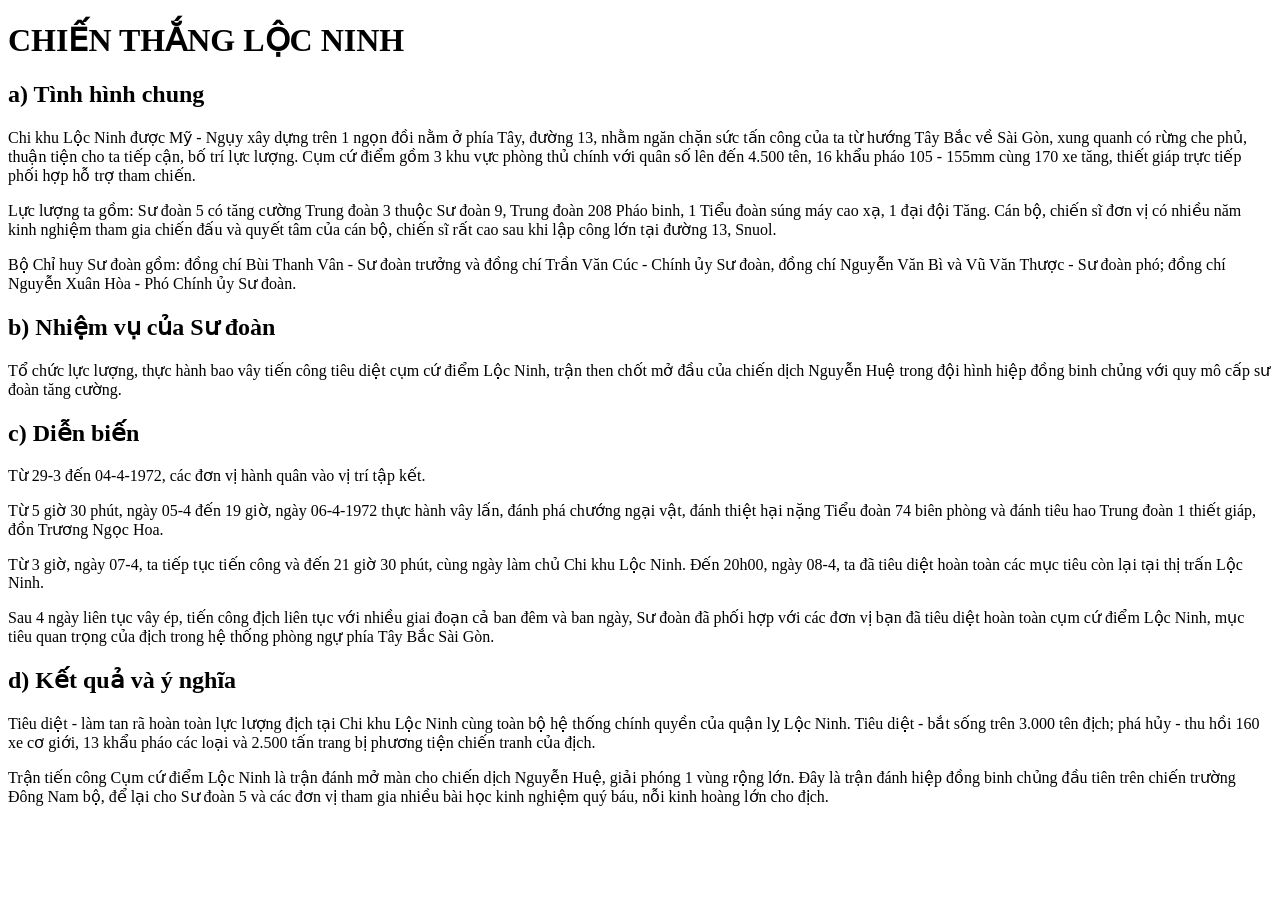
<file: documents/Trận chiến thắng Lộc Ninh.html>
<!DOCTYPE html>
<html lang="vi">
<head>
<meta charset="utf-8">
<title></title>
</head>
<body>

<h1>CHIẾN THẮNG LỘC NINH</h1>
<h2>a) Tình hình chung</h2>
<p>Chi khu Lộc Ninh được Mỹ - Ngụy xây dựng trên 1 ngọn đồi nằm ở phía Tây, đường 13, nhằm ngăn chặn sức tấn công của ta từ hướng Tây Bắc về Sài Gòn, xung quanh có rừng che phủ, thuận tiện cho ta tiếp cận, bố trí lực lượng. Cụm cứ điểm gồm 3 khu vực phòng thủ chính với quân số lên đến 4.500 tên, 16 khẩu pháo 105 - 155mm cùng 170 xe tăng, thiết giáp trực tiếp phối hợp hỗ trợ tham chiến.</p>
<p>Lực lượng ta gồm: Sư đoàn 5 có tăng cường Trung đoàn 3 thuộc Sư đoàn 9, Trung đoàn 208 Pháo binh, 1 Tiểu đoàn súng máy cao xạ, 1 đại đội Tăng. Cán bộ, chiến sĩ đơn vị có nhiều năm kinh nghiệm tham gia chiến đấu và quyết tâm của cán bộ, chiến sĩ rất cao sau khi lập công lớn tại đường 13, Snuol.</p>
<p>Bộ Chỉ huy Sư đoàn gồm: đồng chí Bùi Thanh Vân - Sư đoàn trưởng và đồng chí Trần Văn Cúc - Chính ủy Sư đoàn, đồng chí Nguyễn Văn Bì và Vũ Văn Thược - Sư đoàn phó; đồng chí Nguyễn Xuân Hòa - Phó Chính ủy Sư đoàn.</p>
<h2>b) Nhiệm vụ của Sư đoàn</h2>
<p>Tổ chức lực lượng, thực hành bao vây tiến công tiêu diệt cụm cứ điểm Lộc Ninh, trận then chốt mở đầu của chiến dịch Nguyễn Huệ trong đội hình hiệp đồng binh chủng với quy mô cấp sư đoàn tăng cường.</p>
<h2>c) Diễn biến</h2>
<p>Từ 29-3 đến 04-4-1972, các đơn vị hành quân vào vị trí tập kết.</p>
<p>Từ 5 giờ 30 phút, ngày 05-4 đến 19 giờ, ngày 06-4-1972 thực hành vây lấn, đánh phá chướng ngại vật, đánh thiệt hại nặng Tiểu đoàn 74 biên phòng và đánh tiêu hao Trung đoàn 1 thiết giáp, đồn Trương Ngọc Hoa.</p>
<p>Từ 3 giờ, ngày 07-4, ta tiếp tục tiến công và đến 21 giờ 30 phút, cùng ngày làm chủ Chi khu Lộc Ninh. Đến 20h00, ngày 08-4, ta đã tiêu diệt hoàn toàn các mục tiêu còn lại tại thị trấn Lộc Ninh.</p>
<p>Sau 4 ngày liên tục vây ép, tiến công địch liên tục với nhiều giai đoạn cả ban đêm và ban ngày, Sư đoàn đã phối hợp với các đơn vị bạn đã tiêu diệt hoàn toàn cụm cứ điểm Lộc Ninh, mục tiêu quan trọng của địch trong hệ thống phòng ngự phía Tây Bắc Sài Gòn.</p>
<h2>d) Kết quả và ý nghĩa</h2>
<p>Tiêu diệt - làm tan rã hoàn toàn lực lượng địch tại Chi khu Lộc Ninh cùng toàn bộ hệ thống chính quyền của quận lỵ Lộc Ninh. Tiêu diệt - bắt sống trên 3.000 tên địch; phá hủy - thu hồi 160 xe cơ giới, 13 khẩu pháo các loại và 2.500 tấn trang bị phương tiện chiến tranh của địch.</p>
<p>Trận tiến công Cụm cứ điểm Lộc Ninh là trận đánh mở màn cho chiến dịch Nguyễn Huệ, giải phóng 1 vùng rộng lớn. Đây là trận đánh hiệp đồng binh chủng đầu tiên trên chiến trường Đông Nam bộ, để lại cho Sư đoàn 5 và các đơn vị tham gia nhiều bài học kinh nghiệm quý báu, nỗi kinh hoàng lớn cho địch.</p>


</body>
</html>
</file>
<file: css/style.css>
/* =====================================================
   NHÀ TRUYỀN THỐNG SƯ ĐOÀN 5
   STYLE V2
===================================================== */

*{
    margin:0;
    padding:0;
    box-sizing:border-box;
}

:root{

    --red:#8B0000;
    --red2:#B22222;
    --gold:#F4C542;
    --green:#2F6B33;
    --white:#ffffff;
    --light:#f7f7f7;
    --gray:#555;
    --shadow:0 6px 18px rgba(0,0,0,.18);

}

html{

    scroll-behavior:smooth;

}

body{

    font-family:"Segoe UI",Tahoma,Arial,sans-serif;

    background:#efe8da;

    color:#222;

    line-height:1.7;

}

.container{

    width:94%;

    max-width:1300px;

    margin:auto;

}

/* ================= HEADER ================= */

.top-header{

    background:linear-gradient(180deg,#990000,#730000);

    border-bottom:6px solid var(--gold);

    text-align:center;

    padding:25px 15px;

    box-shadow:var(--shadow);

}

.logo{

    width:85px;

    height:85px;

    object-fit:contain;

    display:block;

    margin:auto;

    margin-bottom:12px;

}

.top-header h1{

    color:#FFD700;

    font-size:46px;

    font-weight:700;

    letter-spacing:1px;

    white-space:nowrap;

}

.top-header p{

    color:#fff;

    margin-top:8px;

    font-size:22px;

}

/* ================= MENU ================= */

.menu-grid{

    display:grid;

    grid-template-columns:repeat(auto-fit,minmax(260px,1fr));

    gap:30px;

    margin:45px 0;

}

.menu-card{

    background:#fff;

    border-radius:16px;

    border-top:8px solid var(--red);

    padding:35px 25px;

    text-align:center;

    text-decoration:none;

    color:#222;

    transition:.25s;

    box-shadow:var(--shadow);

}

.menu-card:hover{

    transform:translateY(-6px);

}

.menu-card i{

    font-size:70px;

    color:var(--red);

    margin-bottom:18px;

}

.menu-card h2{

    color:var(--red);

    font-size:28px;

    margin-bottom:12px;

}

.menu-card p{

    color:#666;

    font-size:17px;

}

/* ================= SEARCH ================= */

#search{

    width:100%;

    padding:16px 22px;

    margin:35px 0;

    border:2px solid var(--red);

    border-radius:12px;

    font-size:18px;

    outline:none;

}

#search:focus{

    border-color:var(--gold);

    box-shadow:0 0 0 3px rgba(244,197,66,.25);

}
/* ================= CARD ================= */

.card{

    background:#fff;

    border-left:8px solid var(--red);

    border-radius:14px;

    padding:22px;

    margin-bottom:22px;

    cursor:pointer;

    transition:.25s;

    box-shadow:var(--shadow);

}

.card:hover{

    transform:translateY(-5px);

}

.card h3{

    color:var(--red);

    font-size:28px;

    margin-bottom:12px;

}

.card p{

    font-size:17px;

    color:#444;

    line-height:1.8;

}

/* ================= DETAIL ================= */

.detail-card{

    width:95%;
    max-width:1400px;

    margin:35px auto;

    background:#1b1b1b;

    color:#eee;

    border-radius:18px;

    padding:45px 55px;

    box-shadow:0 8px 25px rgba(0,0,0,.35);

}

.detail-card h2{

    text-align:center;

    color:var(--red);

    font-size:36px;

    margin-bottom:25px;

}

table{

    width:100%;

    border-collapse:collapse;

}

td{

    border:1px solid #ddd;

    padding:14px;

    font-size:17px;

    vertical-align:top;

}

td:first-child{

    width:230px;

    background:#f5f5f5;

    font-weight:bold;

    color:var(--red);

}

/* ================= 3 KHẨU SÚNG ================= */

.weapon-grid{

    display:grid;

    grid-template-columns:repeat(auto-fit,minmax(280px,1fr));

    gap:25px;

    margin:25px 0;

}

.weapon-box{

    background:#fffdf8;

    border:2px solid var(--gold);

    border-radius:15px;

    padding:22px;

    box-shadow:var(--shadow);

}

.weapon-box h3{

    text-align:center;

    color:var(--red);

    font-size:28px;

    margin-bottom:20px;

}

.weapon-box b{

    color:var(--red);

}

.weapon-box hr{

    border:none;

    border-top:1px dashed #bbb;

    margin:18px 0;

}

/* ================= BUTTON ================= */

.back-btn{

    display:inline-block;

    padding:12px 22px;

    background:var(--red);

    color:#fff;

    text-decoration:none;

    border-radius:8px;

    margin:25px 0;

    transition:.2s;

}

.back-btn:hover{

    background:var(--red2);

}

/* ================= GALLERY ================= */

.gallery{

    display:grid;

    grid-template-columns:repeat(auto-fit,minmax(300px,1fr));

    gap:25px;

    margin:35px 0;

}

.photo{

    background:#fff;

    border-radius:15px;

    overflow:hidden;

    box-shadow:var(--shadow);

}

.photo img{

    width:100%;

    height:240px;

    object-fit:cover;

    display:block;

}

.photo h3{

    padding:18px;

    text-align:center;

    color:var(--red);

}
/* ================= BATTLE ================= */

.battle-card{

    background:#fff;

    border-radius:16px;

    padding:35px;

    margin:35px 0;

    box-shadow:var(--shadow);

}

.battle-title{

    text-align:center;

    color:var(--red);

    font-size:42px;

    font-weight:700;

    margin-bottom:30px;

}

.battle-cover{

    width:100%;

    border-radius:12px;

    margin-bottom:30px;

    box-shadow:var(--shadow);

}

.battle-content{

    line-height:2;

    font-size:18px;

    color:#222;

}

.battle-content h1{

    color:var(--red);

    text-align:center;

    margin-bottom:25px;

}

.battle-content h2{

    color:var(--red);

    margin:30px 0 15px;

    font-size:26px;

}

.battle-content p{

    margin-bottom:15px;

    text-align:justify;

}

audio{

    width:100%;

    margin:25px 0;

}

/* ================= FOOTER ================= */

footer{

    background:#730000;

    color:#fff;

    text-align:center;

    padding:20px;

    margin-top:60px;

    border-top:5px solid var(--gold);

}

footer p{

    margin:6px 0;

}

/* ================= MOBILE ================= */

@media(max-width:992px){

.top-header h1{

    font-size:34px;

    white-space:normal;

}

.top-header p{

    font-size:18px;

}

.menu-card h2{

    font-size:23px;

}

.card h3{

    font-size:22px;

}

.detail-card h2{

    font-size:28px;

}

.weapon-box h3{

    font-size:22px;

}

.battle-title{

    font-size:30px;

}

}

@media(max-width:768px){

.logo{

    width:65px;

    height:65px;

}

.container{

    width:96%;

}

.menu-grid{

    grid-template-columns:1fr;

}

.weapon-grid{

    grid-template-columns:1fr;

}

td:first-child{

    width:130px;

}

.photo img{

    height:220px;

}

.battle-card{

    padding:20px;

}

.battle-content{

    font-size:16px;

}

#search{

    font-size:16px;

}

}

@media(max-width:480px){

.top-header{

    padding:20px 10px;

}

.top-header h1{

    font-size:26px;

}

.top-header p{

    font-size:15px;

}

.menu-card{

    padding:25px 18px;

}

.menu-card i{

    font-size:52px;

}

.menu-card h2{

    font-size:20px;

}

.card{

    padding:18px;

}

.card h3{

    font-size:20px;

}

.detail-card{

    padding:20px;

}

.detail-card h2{

    font-size:24px;

}

.weapon-box{

    padding:18px;

}

.battle-title{

    font-size:24px;

}

}
#list{

    margin-top:30px;

}

#list .card{

    display:block;

    text-decoration:none;

    background:#1b1b1b;

    color:#fff;

    border-left:8px solid #c40000;

    border-radius:14px;

    padding:22px 28px;

    margin-bottom:22px;

    box-shadow:0 5px 15px rgba(0,0,0,.25);

    transition:.25s;

}

#list .card:hover{

    transform:translateY(-4px);

    box-shadow:0 10px 22px rgba(0,0,0,.35);

}

#list .card h3{

    color:#FFD700;

    font-size:34px;

    margin-bottom:8px;

}

#list .card p{

    color:#ddd;

    font-size:18px;

    margin:0;

}

#list .card::after{

    content:"➜";

    float:right;

    color:#FFD700;

    font-size:28px;

    margin-top:-38px;

}
</file>
